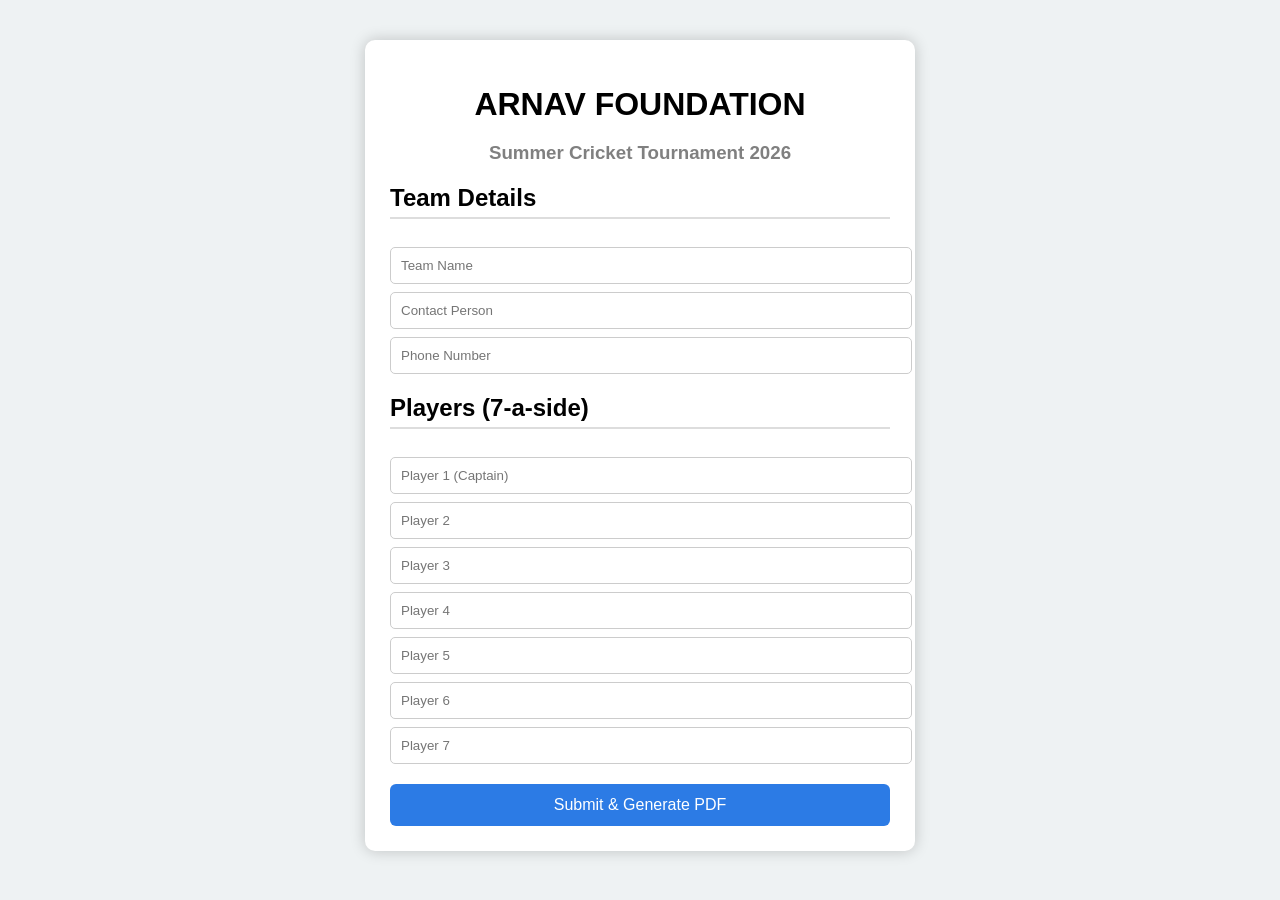
<file: templates/index.html>
<!DOCTYPE html>
<html>
<head>
    <title>Cricket Tournament Registration</title>
    <link rel="stylesheet" href="/static/style.css">
</head>
<body>

<div class="container">
    <h1>ARNAV FOUNDATION</h1>
    <h3>Summer Cricket Tournament 2026</h3>

    <form action="/submit" method="POST">

        <div class="section">
            <h2>Team Details</h2>
            <input type="text" name="team" placeholder="Team Name" required>
            <input type="text" name="contact" placeholder="Contact Person" required>
            <input type="text" name="phone" placeholder="Phone Number" required>
        </div>

        <div class="section">
            <h2>Players (7-a-side)</h2>
            <input type="text" name="p1" placeholder="Player 1 (Captain)" required>
            <input type="text" name="p2" placeholder="Player 2">
            <input type="text" name="p3" placeholder="Player 3">
            <input type="text" name="p4" placeholder="Player 4">
            <input type="text" name="p5" placeholder="Player 5">
            <input type="text" name="p6" placeholder="Player 6">
            <input type="text" name="p7" placeholder="Player 7">
        </div>

        <button type="submit">Submit & Generate PDF</button>

    </form>
</div>

</body>
</html>
</file>
<file: static/style.css>
body {
    font-family: Arial;
    background: #eef2f3;
}

.container {
    width: 500px;
    margin: 40px auto;
    background: white;
    padding: 25px;
    border-radius: 10px;
    box-shadow: 0px 0px 15px rgba(0,0,0,0.2);
}

h1 {
    text-align: center;
    margin-bottom: 5px;
}

h3 {
    text-align: center;
    color: gray;
}

.section {
    margin-top: 20px;
}

.section h2 {
    border-bottom: 2px solid #ddd;
    padding-bottom: 5px;
}

input {
    width: 100%;
    padding: 10px;
    margin-top: 8px;
    border-radius: 5px;
    border: 1px solid #ccc;
}

button {
    width: 100%;
    margin-top: 20px;
    padding: 12px;
    background: #2c7be5;
    color: white;
    border: none;
    border-radius: 6px;
    font-size: 16px;
    cursor: pointer;
}

button:hover {
    background: #1a5fd1;
}
</file>
